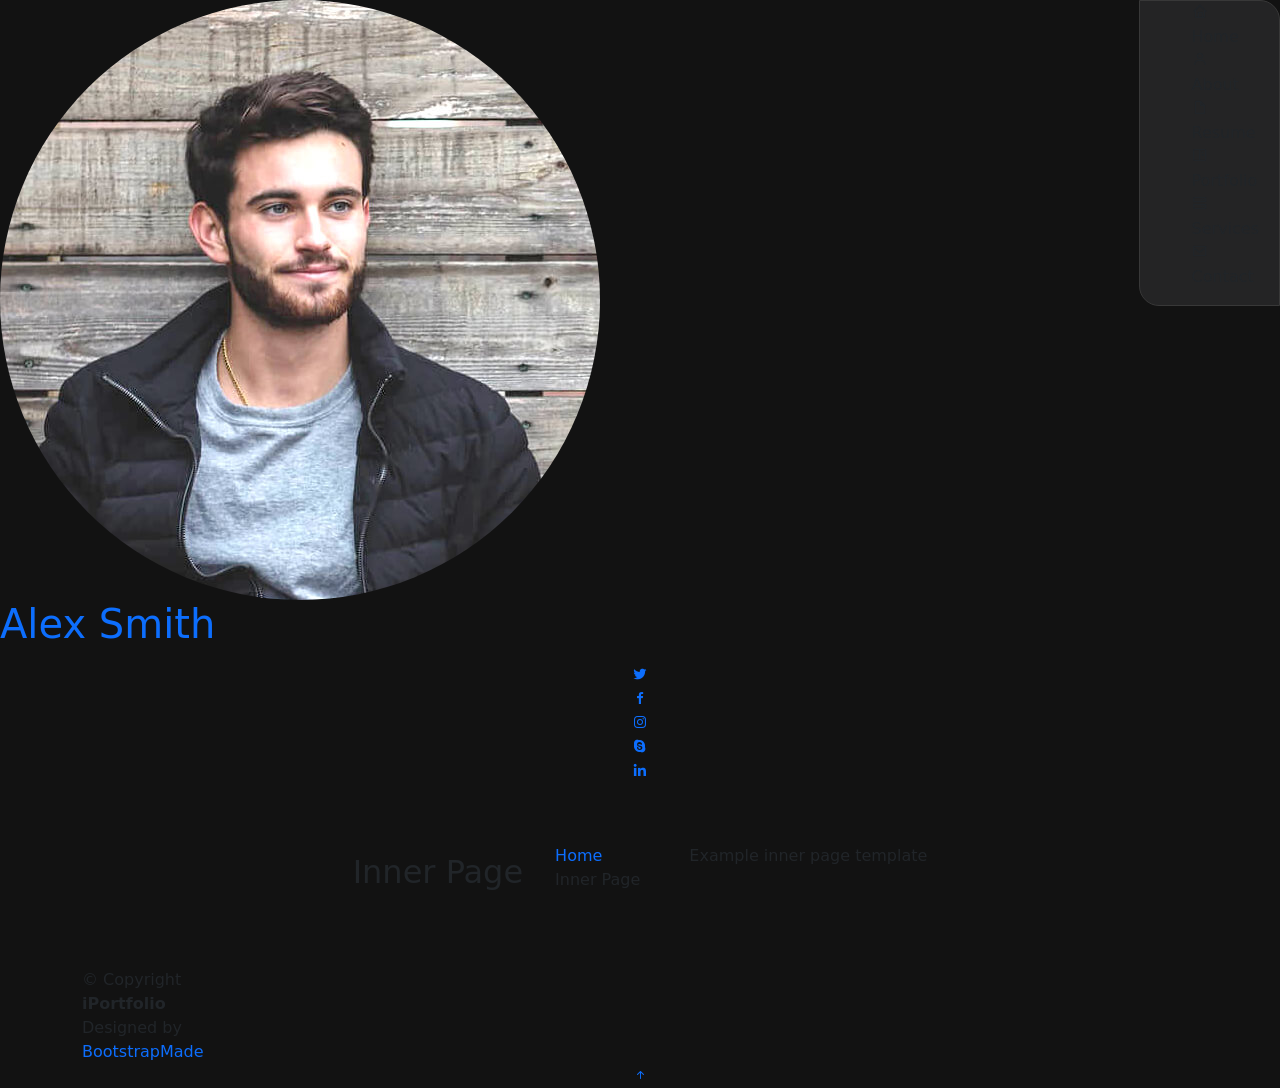
<file: inner-page.html>
<!DOCTYPE html>
<html lang="en">
  <head>
    <meta charset="utf-8" />
    <meta content="width=device-width, initial-scale=1.0" name="viewport" />

    <title>Inner Page - iPortfolio Bootstrap Template</title>
    <meta content="" name="description" />
    <meta content="" name="keywords" />

    <!-- Favicons -->
    <link href="assets/img/favicon.png" rel="icon" />
    <link href="assets/img/apple-touch-icon.png" rel="apple-touch-icon" />

    <!-- Google Fonts -->
    <link
      href="https://fonts.googleapis.com/css?family=Open+Sans:300,300i,400,400i,600,600i,700,700i|Raleway:300,300i,400,400i,500,500i,600,600i,700,700i|Poppins:300,300i,400,400i,500,500i,600,600i,700,700i"
      rel="stylesheet"
    />

    <!-- Vendor CSS Files -->
    <link href="assets/vendor/aos/aos.css" rel="stylesheet" />
    <link href="assets/vendor/bootstrap/css/bootstrap.min.css" rel="stylesheet" />
    <link href="assets/vendor/bootstrap-icons/bootstrap-icons.css" rel="stylesheet" />
    <link href="assets/vendor/boxicons/css/boxicons.min.css" rel="stylesheet" />
    <link href="assets/vendor/glightbox/css/glightbox.min.css" rel="stylesheet" />
    <link href="assets/vendor/swiper/swiper-bundle.min.css" rel="stylesheet" />

    <!-- Template Main CSS File -->
    <link href="assets/css/style.css" rel="stylesheet" />

    <!-- =======================================================
  * Template Name: iPortfolio
  * Updated: Nov 17 2023 with Bootstrap v5.3.2
  * Template URL: https://bootstrapmade.com/iportfolio-bootstrap-portfolio-websites-template/
  * Author: BootstrapMade.com
  * License: https://bootstrapmade.com/license/
  ======================================================== -->
  </head>

  <body>
    <!-- ======= Mobile nav toggle button ======= -->
    <i class="bi bi-list mobile-nav-toggle d-xl-none"></i>

    <!-- ======= Header ======= -->
    <header id="header">
      <div class="d-flex flex-column">
        <div class="profile">
          <img src="assets/img/profile-img.jpg" alt="" class="img-fluid rounded-circle" />
          <h1 class="text-light"><a href="index.html">Alex Smith</a></h1>
          <div class="social-links mt-3 text-center">
            <a href="#" class="twitter"><i class="bx bxl-twitter"></i></a>
            <a href="#" class="facebook"><i class="bx bxl-facebook"></i></a>
            <a href="#" class="instagram"><i class="bx bxl-instagram"></i></a>
            <a href="#" class="google-plus"><i class="bx bxl-skype"></i></a>
            <a href="#" class="linkedin"><i class="bx bxl-linkedin"></i></a>
          </div>
        </div>

        <nav id="navbar" class="nav-menu navbar">
          <ul>
            <li>
              <a href="#hero" class="nav-link scrollto active"><i class="bx bx-home"></i> <span>Home</span></a>
            </li>
            <li>
              <a href="#about" class="nav-link scrollto"><i class="bx bx-user"></i> <span>About</span></a>
            </li>
            <li>
              <a href="#resume" class="nav-link scrollto"><i class="bx bx-file-blank"></i> <span>Resume</span></a>
            </li>
            <li>
              <a href="#portfolio" class="nav-link scrollto"><i class="bx bx-book-content"></i> <span>Portfolio</span></a>
            </li>
            <li>
              <a href="#services" class="nav-link scrollto"><i class="bx bx-server"></i> <span>Services</span></a>
            </li>
            <li>
              <a href="#contact" class="nav-link scrollto"><i class="bx bx-envelope"></i> <span>Contact</span></a>
            </li>
          </ul>
        </nav>
        <!-- .nav-menu -->
      </div>
    </header>
    <!-- End Header -->

    <main id="main">
      <!-- ======= Breadcrumbs ======= -->
      <section class="breadcrumbs">
        <div class="container">
          <div class="d-flex justify-content-between align-items-center">
            <h2>Inner Page</h2>
            <ol>
              <li><a href="index.html">Home</a></li>
              <li>Inner Page</li>
            </ol>
          </div>
        </div>
      </section>
      <!-- End Breadcrumbs -->

      <section class="inner-page">
        <div class="container">
          <p>Example inner page template</p>
        </div>
      </section>
    </main>
    <!-- End #main -->

    <!-- ======= Footer ======= -->
    <footer id="footer">
      <div class="container">
        <div class="copyright">
          &copy; Copyright <strong><span>iPortfolio</span></strong>
        </div>
        <div class="credits">
          <!-- All the links in the footer should remain intact. -->
          <!-- You can delete the links only if you purchased the pro version. -->
          <!-- Licensing information: https://bootstrapmade.com/license/ -->
          <!-- Purchase the pro version with working PHP/AJAX contact form: https://bootstrapmade.com/iportfolio-bootstrap-portfolio-websites-template/ -->
          Designed by <a href="https://bootstrapmade.com/">BootstrapMade</a>
        </div>
      </div>
    </footer>
    <!-- End  Footer -->

    <a href="#" class="back-to-top d-flex align-items-center justify-content-center"><i class="bi bi-arrow-up-short"></i></a>

    <!-- Vendor JS Files -->
    <script src="assets/vendor/purecounter/purecounter_vanilla.js"></script>
    <script src="assets/vendor/aos/aos.js"></script>
    <script src="assets/vendor/bootstrap/js/bootstrap.bundle.min.js"></script>
    <script src="assets/vendor/glightbox/js/glightbox.min.js"></script>
    <script src="assets/vendor/isotope-layout/isotope.pkgd.min.js"></script>
    <script src="assets/vendor/swiper/swiper-bundle.min.js"></script>
    <script src="assets/vendor/typed.js/typed.umd.js"></script>
    <script src="assets/vendor/waypoints/noframework.waypoints.js"></script>
    <script src="assets/vendor/php-email-form/validate.js"></script>

    <!-- Template Main JS File -->
    <script src="assets/js/data.js"></script>
    <script src="assets/js/main.js"></script>
  </body>
</html>
</file>
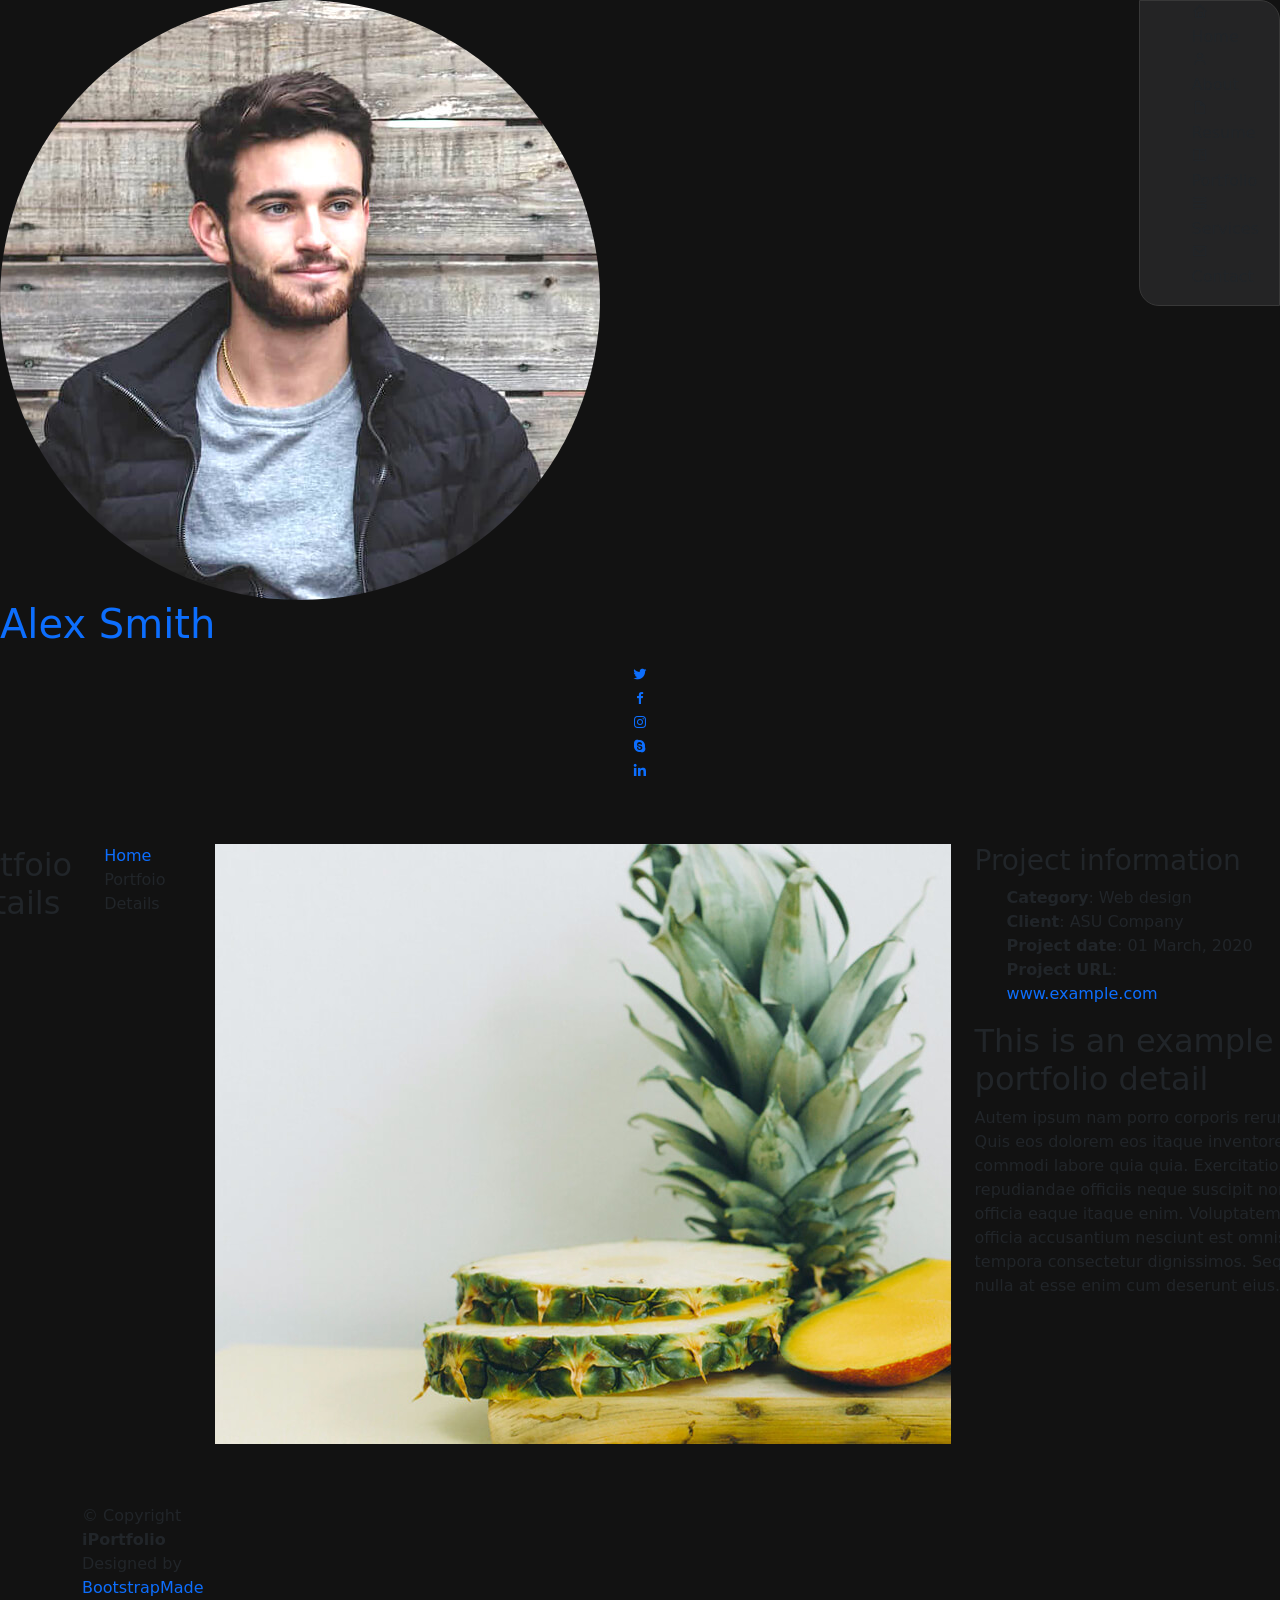
<file: portfolio-details.html>
<!DOCTYPE html>
<html lang="en">
  <head>
    <meta charset="utf-8" />
    <meta content="width=device-width, initial-scale=1.0" name="viewport" />

    <title>Portfolio Details - iPortfolio Bootstrap Template</title>
    <meta content="" name="description" />
    <meta content="" name="keywords" />

    <!-- Favicons -->
    <link href="assets/img/favicon.png" rel="icon" />
    <link href="assets/img/apple-touch-icon.png" rel="apple-touch-icon" />

    <!-- Google Fonts -->
    <link
      href="https://fonts.googleapis.com/css?family=Open+Sans:300,300i,400,400i,600,600i,700,700i|Raleway:300,300i,400,400i,500,500i,600,600i,700,700i|Poppins:300,300i,400,400i,500,500i,600,600i,700,700i"
      rel="stylesheet"
    />

    <!-- Vendor CSS Files -->
    <link href="assets/vendor/aos/aos.css" rel="stylesheet" />
    <link href="assets/vendor/bootstrap/css/bootstrap.min.css" rel="stylesheet" />
    <link href="assets/vendor/bootstrap-icons/bootstrap-icons.css" rel="stylesheet" />
    <link href="assets/vendor/boxicons/css/boxicons.min.css" rel="stylesheet" />
    <link href="assets/vendor/glightbox/css/glightbox.min.css" rel="stylesheet" />
    <link href="assets/vendor/swiper/swiper-bundle.min.css" rel="stylesheet" />

    <!-- Template Main CSS File -->
    <link href="assets/css/style.css" rel="stylesheet" />

    <!-- =======================================================
  * Template Name: iPortfolio
  * Updated: Nov 17 2023 with Bootstrap v5.3.2
  * Template URL: https://bootstrapmade.com/iportfolio-bootstrap-portfolio-websites-template/
  * Author: BootstrapMade.com
  * License: https://bootstrapmade.com/license/
  ======================================================== -->
  </head>

  <body>
    <!-- ======= Mobile nav toggle button ======= -->
    <i class="bi bi-list mobile-nav-toggle d-xl-none"></i>

    <!-- ======= Header ======= -->
    <header id="header">
      <div class="d-flex flex-column">
        <div class="profile">
          <img src="assets/img/profile-img.jpg" alt="" class="img-fluid rounded-circle" />
          <h1 class="text-light"><a href="index.html">Alex Smith</a></h1>
          <div class="social-links mt-3 text-center">
            <a href="#" class="twitter"><i class="bx bxl-twitter"></i></a>
            <a href="#" class="facebook"><i class="bx bxl-facebook"></i></a>
            <a href="#" class="instagram"><i class="bx bxl-instagram"></i></a>
            <a href="#" class="google-plus"><i class="bx bxl-skype"></i></a>
            <a href="#" class="linkedin"><i class="bx bxl-linkedin"></i></a>
          </div>
        </div>

        <nav id="navbar" class="nav-menu navbar">
          <ul>
            <li>
              <a href="#hero" class="nav-link scrollto active"><i class="bx bx-home"></i> <span>Home</span></a>
            </li>
            <li>
              <a href="#about" class="nav-link scrollto"><i class="bx bx-user"></i> <span>About</span></a>
            </li>
            <li>
              <a href="#resume" class="nav-link scrollto"><i class="bx bx-file-blank"></i> <span>Resume</span></a>
            </li>
            <li>
              <a href="#portfolio" class="nav-link scrollto"><i class="bx bx-book-content"></i> <span>Portfolio</span></a>
            </li>
            <li>
              <a href="#services" class="nav-link scrollto"><i class="bx bx-server"></i> <span>Services</span></a>
            </li>
            <li>
              <a href="#contact" class="nav-link scrollto"><i class="bx bx-envelope"></i> <span>Contact</span></a>
            </li>
          </ul>
        </nav>
        <!-- .nav-menu -->
      </div>
    </header>
    <!-- End Header -->

    <main id="main">
      <!-- ======= Breadcrumbs ======= -->
      <section id="breadcrumbs" class="breadcrumbs">
        <div class="container">
          <div class="d-flex justify-content-between align-items-center">
            <h2>Portfoio Details</h2>
            <ol>
              <li><a href="index.html">Home</a></li>
              <li>Portfoio Details</li>
            </ol>
          </div>
        </div>
      </section>
      <!-- End Breadcrumbs -->

      <!-- ======= Portfolio Details Section ======= -->
      <section id="portfolio-details" class="portfolio-details">
        <div class="container">
          <div class="row gy-4">
            <div class="col-lg-8">
              <div class="portfolio-details-slider swiper">
                <div class="swiper-wrapper align-items-center">
                  <div class="swiper-slide">
                    <img src="assets/img/portfolio/portfolio-details-1.jpg" alt="" />
                  </div>

                  <div class="swiper-slide">
                    <img src="assets/img/portfolio/portfolio-details-2.jpg" alt="" />
                  </div>

                  <div class="swiper-slide">
                    <img src="assets/img/portfolio/portfolio-details-3.jpg" alt="" />
                  </div>
                </div>
                <div class="swiper-pagination"></div>
              </div>
            </div>

            <div class="col-lg-4">
              <div class="portfolio-info">
                <h3>Project information</h3>
                <ul>
                  <li><strong>Category</strong>: Web design</li>
                  <li><strong>Client</strong>: ASU Company</li>
                  <li><strong>Project date</strong>: 01 March, 2020</li>
                  <li><strong>Project URL</strong>: <a href="#">www.example.com</a></li>
                </ul>
              </div>
              <div class="portfolio-description">
                <h2>This is an example of portfolio detail</h2>
                <p>
                  Autem ipsum nam porro corporis rerum. Quis eos dolorem eos itaque inventore commodi labore quia quia. Exercitationem repudiandae
                  officiis neque suscipit non officia eaque itaque enim. Voluptatem officia accusantium nesciunt est omnis tempora consectetur
                  dignissimos. Sequi nulla at esse enim cum deserunt eius.
                </p>
              </div>
            </div>
          </div>
        </div>
      </section>
      <!-- End Portfolio Details Section -->
    </main>
    <!-- End #main -->

    <!-- ======= Footer ======= -->
    <footer id="footer">
      <div class="container">
        <div class="copyright">
          &copy; Copyright <strong><span>iPortfolio</span></strong>
        </div>
        <div class="credits">
          <!-- All the links in the footer should remain intact. -->
          <!-- You can delete the links only if you purchased the pro version. -->
          <!-- Licensing information: https://bootstrapmade.com/license/ -->
          <!-- Purchase the pro version with working PHP/AJAX contact form: https://bootstrapmade.com/iportfolio-bootstrap-portfolio-websites-template/ -->
          Designed by <a href="https://bootstrapmade.com/">BootstrapMade</a>
        </div>
      </div>
    </footer>
    <!-- End  Footer -->

    <a href="#" class="back-to-top d-flex align-items-center justify-content-center"><i class="bi bi-arrow-up-short"></i></a>

    <!-- Vendor JS Files -->
    <script src="assets/vendor/purecounter/purecounter_vanilla.js"></script>
    <script src="assets/vendor/aos/aos.js"></script>
    <script src="assets/vendor/bootstrap/js/bootstrap.bundle.min.js"></script>
    <script src="assets/vendor/glightbox/js/glightbox.min.js"></script>
    <script src="assets/vendor/isotope-layout/isotope.pkgd.min.js"></script>
    <script src="assets/vendor/swiper/swiper-bundle.min.js"></script>
    <script src="assets/vendor/typed.js/typed.umd.js"></script>
    <script src="assets/vendor/waypoints/noframework.waypoints.js"></script>
    <script src="assets/vendor/php-email-form/validate.js"></script>

    <!-- Template Main JS File -->
    <script src="assets/js/data.js"></script>
    <script src="assets/js/main.js"></script>
  </body>
</html>
</file>
<file: assets/css/style.css>
/*-----------------------------------*\
  #style.css
\*-----------------------------------*/

/**
 * copyright 2022 @codewithsadee
 */

/*-----------------------------------*\
  #CUSTOM PROPERTY
\*-----------------------------------*/

:root {
  /**
   * colors
   */

  /* gradient */

  --bg-gradient-onyx: linear-gradient(to bottom right, hsl(240, 1%, 25%) 3%, hsl(0, 0%, 19%) 97%);
  --bg-gradient-jet: linear-gradient(to bottom right, hsla(240, 1%, 18%, 0.251) 0%, hsla(240, 2%, 11%, 0) 100%), hsl(240, 2%, 13%);
  --bg-gradient-yellow-1: linear-gradient(to bottom right, hsl(45, 100%, 71%) 0%, hsla(36, 100%, 69%, 0) 50%);
  --bg-gradient-yellow-2: linear-gradient(135deg, hsla(45, 100%, 71%, 0.251) 0%, hsla(35, 100%, 68%, 0) 59.86%), hsl(240, 2%, 13%);
  --border-gradient-onyx: linear-gradient(to bottom right, hsl(0, 0%, 25%) 0%, hsla(0, 0%, 25%, 0) 50%);
  --text-gradient-yellow: linear-gradient(to right, hsl(45, 100%, 72%), hsl(35, 100%, 68%));

  /* solid */

  --jet: hsl(0, 0%, 22%);
  --onyx: hsl(240, 1%, 17%);
  --eerie-black-1: hsl(240, 2%, 13%);
  --eerie-black-2: hsl(240, 2%, 12%);
  --smoky-black: hsl(0, 0%, 7%);
  --white-1: hsl(0, 0%, 100%);
  --white-2: hsl(0, 0%, 98%);
  --orange-yellow-crayola: hsl(45, 100%, 72%);
  --vegas-gold: hsl(45, 54%, 58%);
  --light-gray: hsl(0, 0%, 84%);
  --light-gray-70: hsla(0, 0%, 84%, 0.7);
  --bittersweet-shimmer: hsl(0, 43%, 51%);

  /**
   * typography
   */

  /* font-family */
  --ff-poppins: "Poppins", sans-serif;

  /* font-size */
  --fs-1: 24px;
  --fs-2: 18px;
  --fs-3: 17px;
  --fs-4: 16px;
  --fs-5: 15px;
  --fs-6: 14px;
  --fs-7: 13px;
  --fs-8: 11px;

  /* font-weight */
  --fw-300: 300;
  --fw-400: 400;
  --fw-500: 500;
  --fw-600: 600;

  /**
   * shadow
   */

  --shadow-1: -4px 8px 24px hsla(0, 0%, 0%, 0.25);
  --shadow-2: 0 16px 30px hsla(0, 0%, 0%, 0.25);
  --shadow-3: 0 16px 40px hsla(0, 0%, 0%, 0.25);
  --shadow-4: 0 25px 50px hsla(0, 0%, 0%, 0.15);
  --shadow-5: 0 24px 80px hsla(0, 0%, 0%, 0.25);

  /**
   * transition
   */

  --transition-1: 0.25s ease;
  --transition-2: 0.5s ease-in-out;
}

/*-----------------------------------*\
  #RESET
\*-----------------------------------*/

*,
*::before,
*::after {
  margin: 0;
  padding: 0;
  box-sizing: border-box;
}

a {
  text-decoration: none;
}

li {
  list-style: none;
}

img,
ion-icon,
a,
button,
time,
span {
  display: block;
}

button {
  font: inherit;
  background: none;
  border: none;
  text-align: left;
  cursor: pointer;
}

input,
textarea {
  display: block;
  width: 100%;
  background: none;
  font: inherit;
}

::selection {
  background: var(--orange-yellow-crayola);
  color: var(--smoky-black);
}

:focus {
  outline-color: var(--orange-yellow-crayola);
}

html {
  font-family: var(--ff-poppins);
}

body {
  background: var(--smoky-black);
}

/*-----------------------------------*\
  #REUSED STYLE
\*-----------------------------------*/

.sidebar,
article {
  background: var(--eerie-black-2);
  border: 1px solid var(--jet);
  border-radius: 20px;
  padding: 15px;
  box-shadow: var(--shadow-1);
  z-index: 1;
}

.separator {
  width: 100%;
  height: 1px;
  background: var(--jet);
  margin: 16px 0;
}

.icon-box {
  position: relative;
  background: var(--border-gradient-onyx);
  width: 30px;
  height: 30px;
  border-radius: 8px;
  display: flex;
  justify-content: center;
  align-items: center;
  font-size: 16px;
  color: var(--orange-yellow-crayola);
  box-shadow: var(--shadow-1);
  z-index: 1;
}

.icon-box::before {
  content: "";
  position: absolute;
  inset: 1px;
  background: var(--eerie-black-1);
  border-radius: inherit;
  z-index: -1;
}

.icon-box ion-icon {
  --ionicon-stroke-width: 35px;
}

article {
  display: none;
}

article.active {
  display: block;
  animation: fade 0.5s ease backwards;
}

@keyframes fade {
  0% {
    opacity: 0;
  }
  100% {
    opacity: 1;
  }
}

.h2,
.h3,
.h4,
.h5 {
  color: var(--white-2);
  /** text-transform: capitalize; */
}

.h2 {
  font-size: var(--fs-1);
}

.h3 {
  font-size: var(--fs-2);
}

.h4 {
  font-size: var(--fs-4);
}

.h5 {
  font-size: var(--fs-7);
  font-weight: var(--fw-500);
}

.article-title {
  position: relative;
  padding-bottom: 7px;
}

.article-title::after {
  content: "";
  position: absolute;
  bottom: 0;
  left: 0;
  width: 30px;
  height: 3px;
  background: var(--text-gradient-yellow);
  border-radius: 3px;
}

.has-scrollbar::-webkit-scrollbar {
  width: 5px; /* for vertical scrollbar */
  height: 5px; /* for horizontal scrollbar */
}

.has-scrollbar::-webkit-scrollbar-track {
  background: var(--onyx);
  border-radius: 5px;
}

.has-scrollbar::-webkit-scrollbar-thumb {
  background: var(--orange-yellow-crayola);
  border-radius: 5px;
}

.has-scrollbar::-webkit-scrollbar-button {
  width: 20px;
}

.content-card {
  position: relative;
  background: var(--border-gradient-onyx);
  padding: 15px;
  padding-top: 45px;
  border-radius: 14px;
  box-shadow: var(--shadow-2);
  cursor: pointer;
  z-index: 1;
}

.content-card::before {
  content: "";
  position: absolute;
  inset: 1px;
  background: var(--bg-gradient-jet);
  border-radius: inherit;
  z-index: -1;
}

/*-----------------------------------*\
  #MAIN
\*-----------------------------------*/

main {
  margin: 15px 12px;
  margin-bottom: 75px;
  min-width: 259px;
}

/*-----------------------------------*\
  #SIDEBAR
\*-----------------------------------*/

.sidebar {
  margin-bottom: 15px;
  max-height: 112px;
  overflow: hidden;
  transition: var(--transition-2);
}

.sidebar.active {
  max-height: 405px;
}

.sidebar-info {
  position: relative;
  display: flex;
  justify-content: flex-start;
  align-items: center;
  gap: 15px;
}

.avatar-box img {
  background: var(--bg-gradient-onyx);
  border-radius: 20px;
}

.info-content :is(.name, .my-name) {
  color: var(--white-2);
  font-size: var(--fs-3);
  font-weight: var(--fw-500);
  letter-spacing: -0.25px;
  margin-bottom: 10px;
}

.info-content .title {
  color: var(--white-1);
  background: var(--onyx);
  font-size: var(--fs-8);
  font-weight: var(--fw-300);
  width: max-content;
  padding: 3px 12px;
  border-radius: 8px;
}

.info_more-btn {
  position: absolute;
  top: -15px;
  right: -15px;
  border-radius: 0 15px;
  font-size: 13px;
  color: var(--orange-yellow-crayola);
  background: var(--border-gradient-onyx);
  padding: 10px;
  box-shadow: var(--shadow-2);
  transition: var(--transition-1);
  z-index: 1;
}

.info_more-btn::before {
  content: "";
  position: absolute;
  inset: 1px;
  border-radius: inherit;
  background: var(--bg-gradient-jet);
  transition: var(--transition-1);
  z-index: -1;
}

.info_more-btn:hover,
.info_more-btn:focus {
  background: var(--bg-gradient-yellow-1);
}

.info_more-btn:hover::before,
.info_more-btn:focus::before {
  background: var(--bg-gradient-yellow-2);
}

.info_more-btn span {
  display: none;
}

.sidebar-info_more {
  opacity: 0;
  visibility: hidden;
  transition: var(--transition-2);
}

.sidebar.active .sidebar-info_more {
  opacity: 1;
  visibility: visible;
}

.contacts-list {
  display: grid;
  grid-template-columns: 1fr;
  gap: 16px;
}

.contact-item {
  min-width: 100%;
  display: flex;
  align-items: center;
  gap: 16px;
}

.contact-info {
  max-width: calc(100% - 46px);
  width: calc(100% - 46px);
}

.contact-title {
  color: var(--light-gray-70);
  font-size: var(--fs-8);
  text-transform: uppercase;
  margin-bottom: 2px;
}

.contact-info :is(.contact-link, time, address) {
  color: var(--white-2);
  font-size: var(--fs-7);
}

.contact-info address {
  font-style: normal;
}

.social-list {
  display: flex;
  justify-content: flex-start;
  align-items: center;
  gap: 15px;
  padding-bottom: 4px;
  padding-left: 7px;
}

.social-item .social-link {
  color: var(--light-gray-70);
  font-size: 18px;
}

.social-item .social-link:hover {
  color: var(--light-gray);
}

/*-----------------------------------*\
  #NAVBAR
\*-----------------------------------*/

.navbar {
  position: fixed;
  bottom: 0;
  left: 0;
  width: 100%;
  background: hsla(240, 1%, 17%, 0.75);
  backdrop-filter: blur(10px);
  border: 1px solid var(--jet);
  border-radius: 12px 12px 0 0;
  box-shadow: var(--shadow-2);
  z-index: 5;
}

.navbar-list {
  display: flex;
  flex-wrap: wrap;
  justify-content: center;
  align-items: center;
  padding: 0 10px;
}

.navbar-link {
  color: var(--light-gray);
  font-size: var(--fs-8);
  padding: 20px 7px;
  transition: color var(--transition-1);
}

.navbar-link:focus {
  color: var(--light-gray-70);
}

.navbar-link:hover,
.navbar-link.active {
  color: var(--orange-yellow-crayola);
}

/*-----------------------------------*\
  #ABOUT
\*-----------------------------------*/

.about .article-title {
  margin-bottom: 15px;
}

.about-text {
  color: var(--light-gray);
  font-size: var(--fs-6);
  font-weight: var(--fw-300);
  line-height: 1.6;
}

.about-text p {
  margin-bottom: 15px;
}

/**
 * #service 
 */

.service {
  margin-bottom: 35px;
}

.service-title {
  margin-bottom: 20px;
}

.service-list,
.project-list {
  display: grid;
  grid-template-columns: 1fr;
  gap: 20px;
}

.service-item,
.project-item {
  position: relative;
  background: var(--border-gradient-onyx);
  padding: 20px;
  border-radius: 14px;
  box-shadow: var(--shadow-2);
  z-index: 1;
}

:is(.service-item, .project-item)::before {
  content: "";
  position: absolute;
  inset: 1px;
  background: var(--bg-gradient-jet);
  border-radius: inherit;
  z-index: -1;
}

.service-icon-box {
  margin-bottom: 10px;
}

.service-icon-box :is(img, ion-icon) {
  margin: auto;
  max-width: 42px;
}

.service-content-box,
.project-content-box {
  text-align: center;
}

.service-item-title,
.project-item-title {
  margin-bottom: 7px;
}

.service-item-text,
.project-item-text {
  color: var(--light-gray);
  font-size: var(--fs-6);
  font-weight: var(--fw-3);
  line-height: 1.6;
  text-align: justify;
}

/**
 * #testimonials 
 */

.testimonials {
  margin-bottom: 30px;
}

.testimonials-title {
  margin-bottom: 20px;
}

.testimonials-list {
  display: flex;
  justify-content: flex-start;
  align-items: flex-start;
  gap: 15px;
  margin: 0 -15px;
  padding: 25px 15px;
  padding-bottom: 35px;
  overflow-x: auto;
  scroll-behavior: smooth;
  overscroll-behavior-inline: contain;
  scroll-snap-type: inline mandatory;
}

.testimonials-item {
  min-width: 100%;
  scroll-snap-align: center;
}

.testimonials-avatar-box {
  position: absolute;
  top: 0;
  left: 0;
  transform: translate(15px, -25px);
  background: var(--bg-gradient-onyx);
  border-radius: 14px;
  box-shadow: var(--shadow-1);
}

.testimonials-item-title {
  margin-bottom: 7px;
}

.testimonials-text {
  color: var(--light-gray);
  font-size: var(--fs-6);
  font-weight: var(--fw-300);
  line-height: 1.6;
  display: -webkit-box;
  line-clamp: 4;
  -webkit-line-clamp: 4;
  -webkit-box-orient: vertical;
  overflow: hidden;
}

/**
 * #testimonials-modal
 */

.modal-container {
  position: fixed;
  top: 0;
  left: 0;
  width: 100%;
  height: 100%;
  display: flex;
  justify-content: center;
  align-items: center;
  overflow-y: auto;
  overscroll-behavior: contain;
  z-index: 20;
  pointer-events: none;
  visibility: hidden;
}

.modal-container::-webkit-scrollbar {
  display: none;
}

.modal-container.active {
  pointer-events: all;
  visibility: visible;
}

.overlay {
  position: fixed;
  top: 0;
  left: 0;
  width: 100%;
  height: 100vh;
  background: hsl(0, 0%, 5%);
  opacity: 0;
  visibility: hidden;
  pointer-events: none;
  z-index: 1;
  transition: var(--transition-1);
}

.overlay.active {
  opacity: 0.8;
  visibility: visible;
  pointer-events: all;
}

.testimonials-modal {
  background: var(--eerie-black-2);
  position: relative;
  padding: 15px;
  margin: 15px 12px;
  border: 1px solid var(--jet);
  border-radius: 14px;
  box-shadow: var(--shadow-5);
  transform: scale(1.2);
  opacity: 0;
  transition: var(--transition-1);
  z-index: 2;
}

.modal-container.active .testimonials-modal {
  transform: scale(1);
  opacity: 1;
}

.modal-close-btn {
  position: absolute;
  top: 15px;
  right: 15px;
  background: var(--onyx);
  border-radius: 8px;
  width: 32px;
  height: 32px;
  display: flex;
  justify-content: center;
  align-items: center;
  color: var(--white-2);
  font-size: 18px;
  opacity: 0.7;
}

.modal-close-btn:hover,
.modal-close-btn:focus {
  opacity: 1;
}

.modal-close-btn ion-icon {
  --ionicon-stroke-width: 50px;
}

.modal-avatar-box {
  background: var(--bg-gradient-onyx);
  width: max-content;
  border-radius: 14px;
  margin-bottom: 15px;
  box-shadow: var(--shadow-2);
}

.modal-img-wrapper > img {
  display: none;
}

.modal-title {
  margin-bottom: 4px;
}

.modal-content time {
  font-size: var(--fs-6);
  color: var(--light-gray-70);
  font-weight: var(--fw-300);
  margin-bottom: 10px;
}

.modal-content p {
  color: var(--light-gray);
  font-size: var(--fs-6);
  font-weight: var(--fw-300);
  line-height: 1.6;
}

/**
 * #clients 
 */

.clients {
  margin-bottom: 15px;
}

.clients-list {
  display: flex;
  justify-content: flex-start;
  align-items: flex-start;
  gap: 15px;
  margin: 0 -15px;
  padding: 25px;
  padding-bottom: 25px;
  overflow-x: auto;
  scroll-behavior: smooth;
  overscroll-behavior-inline: contain;
  scroll-snap-type: inline mandatory;
  scroll-padding-inline: 25px;
}

.clients-item {
  min-width: 50%;
  scroll-snap-align: start;
}

.clients-item img {
  width: 100%;
  filter: grayscale(1);
  transition: var(--transition-1);
}

.clients-item img:hover {
  filter: grayscale(0);
}

/*-----------------------------------*\
  #RESUME
\*-----------------------------------*/

.article-title {
  margin-bottom: 30px;
}

/**
 * education and experience 
 */

.timeline {
  margin-bottom: 30px;
}

.timeline .title-wrapper {
  display: flex;
  align-items: center;
  gap: 15px;
  margin-bottom: 25px;
}

.timeline-list {
  font-size: var(--fs-6);
  margin-left: 45px;
}

.timeline-item {
  position: relative;
}

.timeline-item:not(:last-child) {
  margin-bottom: 20px;
}

.timeline-item-title {
  font-size: var(--fs-6);
  line-height: 1.3;
  margin-bottom: 7px;
}

.timeline-list span {
  color: var(--vegas-gold);
  font-weight: var(--fw-400);
  line-height: 1.6;
}

.timeline-item:not(:last-child)::before {
  content: "";
  position: absolute;
  top: -25px;
  left: -30px;
  width: 1px;
  height: calc(100% + 50px);
  background: var(--jet);
}

.timeline-item::after {
  content: "";
  position: absolute;
  top: 5px;
  left: -33px;
  height: 6px;
  width: 6px;
  background: var(--text-gradient-yellow);
  border-radius: 50%;
  box-shadow: 0 0 0 4px var(--jet);
}

.timeline-text {
  color: var(--light-gray);
  font-weight: var(--fw-300);
  line-height: 1.6;
}

/**
 * skills 
 */

.skills-title {
  margin-bottom: 20px;
}

.skills-list {
  padding: 20px;
}

.skills-item:not(:last-child) {
  margin-bottom: 15px;
}

.skill .title-wrapper {
  display: flex;
  align-items: center;
  gap: 5px;
  margin-bottom: 8px;
}

.skill .title-wrapper data {
  color: var(--light-gray);
  font-size: var(--fs-7);
  font-weight: var(--fw-300);
}

.skill-progress-bg {
  background: var(--jet);
  width: 100%;
  height: 8px;
  border-radius: 10px;
}

.skill-progress-fill {
  background: var(--text-gradient-yellow);
  height: 100%;
  border-radius: inherit;
}

/*-----------------------------------*\
  #PORTFOLIO
\*-----------------------------------*/

.filter-list {
  display: none;
}

.filter-select-box {
  position: relative;
  margin-bottom: 25px;
}

.filter-select {
  background: var(--eerie-black-2);
  color: var(--light-gray);
  display: flex;
  justify-content: space-between;
  align-items: center;
  width: 100%;
  padding: 12px 16px;
  border: 1px solid var(--jet);
  border-radius: 14px;
  font-size: var(--fs-6);
  font-weight: var(--fw-300);
}

.filter-select.active .select-icon {
  transform: rotate(0.5turn);
}

.select-list {
  background: var(--eerie-black-2);
  position: absolute;
  top: calc(100% + 6px);
  width: 100%;
  padding: 6px;
  border: 1px solid var(--jet);
  border-radius: 14px;
  z-index: 2;
  opacity: 0;
  visibility: hidden;
  pointer-events: none;
  transition: 0.15s ease-in-out;
}

.filter-select.active + .select-list {
  opacity: 1;
  visibility: visible;
  pointer-events: all;
}

.select-item button {
  background: var(--eerie-black-2);
  color: var(--light-gray);
  font-size: var(--fs-6);
  font-weight: var(--fw-300);
  text-transform: capitalize;
  width: 100%;
  padding: 8px 10px;
  border-radius: 8px;
}

.select-item button:hover {
  --eerie-black-2: hsl(240, 2%, 20%);
}

/* .project-list {
  display: grid;
  grid-template-columns: 1fr 1fr;
  gap: 30px;
  margin-bottom: 10px;
}
*/
/* .project-item {
  display: none;
}

.project-item.active {
  display: block;
  animation: scaleUp 0.25s ease forwards;
}

@keyframes scaleUp {
  0% {
    transform: scale(0.5);
  }
  100% {
    transform: scale(1);
  }
} */
/*
.project-item > a {
  width: 100%;
}

.project-img {
  position: relative;
  width: 100%;
  height: 200px;
  border-radius: 16px;
  overflow: hidden;
  margin-bottom: 15px;
}

.project-img::before {
  content: "";
  position: absolute;
  top: 0;
  left: 0;
  width: 100%;
  height: 100%;
  background: transparent;
  z-index: 1;
  transition: var(--transition-1);
}

.project-item > a:hover .project-img::before {
  background: hsla(0, 0%, 0%, 0.5);
}

.project-item-icon-box {
  --scale: 0.8;

  background: var(--jet);
  color: var(--orange-yellow-crayola);
  position: absolute;
  top: 50%;
  left: 50%;
  transform: translate(-50%, -50%) scale(var(--scale));
  font-size: 20px;
  padding: 18px;
  border-radius: 12px;
  opacity: 0;
  z-index: 1;
  transition: var(--transition-1);
}

.project-item > a:hover .project-item-icon-box {
  --scale: 1;
  opacity: 1;
}

.project-item-icon-box ion-icon {
  --ionicon-stroke-width: 50px;
}

.project-img img {
  width: 100%;
  height: 100%;
  object-fit: cover;
  transition: var(--transition-1);
}

.project-item > a:hover img {
  transform: scale(1.1);
}

.project-title,
.project-category {
  margin-left: 10px;
}

.project-title {
  color: var(--white-2);
  font-size: var(--fs-5);
  font-weight: var(--fw-400);
  text-transform: capitalize;
  line-height: 1.3;
} */

.project-category {
  color: var(--light-gray-70);
  font-size: var(--fs-6);
  font-weight: var(--fw-300);
}

/*-----------------------------------*\
  #BLOG
\*-----------------------------------*/

.blog-posts {
  margin-bottom: 10px;
}

.blog-posts-list {
  display: grid;
  grid-template-columns: 1fr;
  gap: 20px;
}

.blog-post-item > a {
  position: relative;
  background: var(--border-gradient-onyx);
  height: 100%;
  box-shadow: var(--shadow-4);
  border-radius: 16px;
  z-index: 1;
}

.blog-post-item > a::before {
  content: "";
  position: absolute;
  inset: 1px;
  border-radius: inherit;
  background: var(--eerie-black-1);
  z-index: -1;
}

.blog-banner-box {
  width: 100%;
  height: 200px;
  border-radius: 12px;
  overflow: hidden;
}

.blog-banner-box img {
  width: 100%;
  height: 100%;
  object-fit: cover;
  transition: var(--transition-1);
}

.blog-post-item > a:hover .blog-banner-box img {
  transform: scale(1.1);
}

.blog-content {
  padding: 15px;
}

.blog-meta {
  display: flex;
  justify-content: flex-start;
  align-items: center;
  gap: 7px;
  margin-bottom: 10px;
}

.blog-meta :is(.blog-category, time) {
  color: var(--light-gray-70);
  font-size: var(--fs-6);
  font-weight: var(--fw-300);
}

.blog-meta .dot {
  background: var(--light-gray-70);
  width: 4px;
  height: 4px;
  border-radius: 4px;
}

.blog-item-title {
  margin-bottom: 10px;
  line-height: 1.3;
  transition: var(--transition-1);
}

.blog-post-item > a:hover .blog-item-title {
  color: var(--orange-yellow-crayola);
}

.blog-text {
  color: var(--light-gray);
  font-size: var(--fs-6);
  font-weight: var(--fw-300);
  line-height: 1.6;
}

/*-----------------------------------*\
  #CONTACT
\*-----------------------------------*/

.mapbox {
  position: relative;
  height: 250px;
  width: 100%;
  border-radius: 16px;
  margin-bottom: 30px;
  border: 1px solid var(--jet);
  overflow: hidden;
}

.mapbox figure {
  height: 100%;
}

.mapbox iframe {
  width: 100%;
  height: 100%;
  border: none;
  filter: grayscale(1) invert(1);
}

.contact-form {
  margin-bottom: 10px;
}

.form-title {
  margin-bottom: 20px;
}

.input-wrapper {
  display: grid;
  grid-template-columns: 1fr;
  gap: 25px;
  margin-bottom: 25px;
}

.form-input {
  color: var(--white-2);
  font-size: var(--fs-6);
  font-weight: var(--fw-400);
  padding: 13px 20px;
  border: 1px solid var(--jet);
  border-radius: 14px;
  outline: none;
}

.form-input::placeholder {
  font-weight: var(--fw-500);
}

.form-input:focus {
  border-color: var(--orange-yellow-crayola);
}

textarea.form-input {
  min-height: 100px;
  height: 120px;
  max-height: 200px;
  resize: vertical;
  margin-bottom: 25px;
}

textarea.form-input::-webkit-resizer {
  display: none;
}

.form-input:focus:invalid {
  border-color: var(--bittersweet-shimmer);
}

.form-btn {
  position: relative;
  width: 100%;
  background: var(--border-gradient-onyx);
  color: var(--orange-yellow-crayola);
  display: flex;
  justify-content: center;
  align-items: center;
  gap: 10px;
  padding: 13px 20px;
  border-radius: 14px;
  font-size: var(--fs-6);
  text-transform: capitalize;
  box-shadow: var(--shadow-3);
  z-index: 1;
  transition: var(--transition-1);
}

.form-btn::before {
  content: "";
  position: absolute;
  inset: 1px;
  background: var(--bg-gradient-jet);
  border-radius: inherit;
  z-index: -1;
  transition: var(--transition-1);
}

.form-btn ion-icon {
  font-size: 16px;
}

.form-btn:hover {
  background: var(--bg-gradient-yellow-1);
}

.form-btn:hover::before {
  background: var(--bg-gradient-yellow-2);
}

.form-btn:disabled {
  opacity: 0.7;
  cursor: not-allowed;
}

.form-btn:disabled:hover {
  background: var(--border-gradient-onyx);
}

.form-btn:disabled:hover::before {
  background: var(--bg-gradient-jet);
}

/*-----------------------------------*\
  #OTHERS
\*-----------------------------------*/
.text-justify {
  text-align: justify;
}

/*-----------------------------------*\
  #RESPONSIVE
\*-----------------------------------*/

/**
 * responsive larger than 450px screen
 */

@media (min-width: 450px) {
  /**
   * client
   */

  .clients-item {
    min-width: calc(33.33% - 10px);
  }

  /**
   * #PORTFOLIO, BLOG 
   */

  .project-img,
  .blog-banner-box {
    height: auto;
  }
}

/**
 * responsive larger than 580px screen
 */

@media (min-width: 580px) {
  /**
   * CUSTOM PROPERTY
   */

  :root {
    /**
     * typography
     */

    --fs-1: 32px;
    --fs-2: 24px;
    --fs-3: 26px;
    --fs-4: 18px;
    --fs-6: 15px;
    --fs-7: 15px;
    --fs-8: 12px;
  }

  /**
   * #REUSED STYLE
   */

  .sidebar,
  article {
    width: 520px;
    margin-inline: auto;
    padding: 30px;
  }

  .article-title {
    font-weight: var(--fw-600);
    padding-bottom: 15px;
  }

  .article-title::after {
    width: 40px;
    height: 5px;
  }

  .icon-box {
    width: 48px;
    height: 48px;
    border-radius: 12px;
    font-size: 18px;
  }

  /**
   * #MAIN
   */

  main {
    margin-top: 60px;
    margin-bottom: 100px;
  }

  /**
   * #SIDEBAR
   */

  .sidebar {
    max-height: 180px;
    margin-bottom: 30px;
  }

  .sidebar.active {
    max-height: 584px;
  }

  .sidebar-info {
    gap: 25px;
  }

  .avatar-box img {
    width: 120px;
    /* margin: 15px auto; */
    display: block;
    /* border: 8px solid #2c2f3f; */
    border-radius: 30px;
    aspect-ratio: 1;
    object-fit: cover;
    object-position: 50% 5%;
  }

  .info-content :is(.name, .my-name) {
    margin-bottom: 15px;
  }

  .info-content .title {
    padding: 5px 18px;
  }

  .info_more-btn {
    top: -30px;
    right: -30px;
    padding: 10px 15px;
  }

  .info_more-btn span {
    display: block;
    font-size: var(--fs-8);
  }

  .info_more-btn ion-icon {
    display: none;
  }

  .separator {
    margin: 32px 0;
  }

  .contacts-list {
    gap: 20px;
  }

  .contact-info {
    max-width: calc(100% - 64px);
    width: calc(100% - 64px);
  }

  /**
   * #NAVBAR
   */

  .navbar {
    border-radius: 20px 20px 0 0;
  }

  .navbar-list {
    gap: 20px;
  }

  .navbar-link {
    --fs-8: 14px;
  }

  /**
   * #ABOUT
   */

  .about .article-title {
    margin-bottom: 20px;
  }

  .about-text {
    margin-bottom: 40px;
  }

  /* service */

  .service-item,
  .project-item {
    display: flex;
    justify-content: flex-start;
    align-items: flex-start;
    gap: 18px;
    padding: 25px;
  }

  .service-icon-box {
    margin-bottom: 0;
    margin-top: 5px;
  }
  .service-icon-box ion-icon {
    font-size: 26px;
  }

  .service-content-box,
  .project-content-box {
    text-align: left;
  }

  /* testimonials */

  .testimonials-title {
    margin-bottom: 25px;
  }

  .testimonials-list {
    gap: 30px;
    margin: 0 -30px;
    padding: 30px;
    padding-bottom: 35px;
  }

  .content-card {
    padding: 30px;
    padding-top: 25px;
  }

  .testimonials-avatar-box {
    transform: translate(30px, -30px);
    border-radius: 20px;
  }

  .testimonials-avatar-box img {
    width: 80px;
  }

  .testimonials-item-title {
    margin-bottom: 10px;
    margin-left: 95px;
  }

  .testimonials-text {
    line-clamp: 2;
    -webkit-line-clamp: 2;
  }

  /* testimonials modal */

  .modal-container {
    padding: 20px;
  }

  .testimonials-modal {
    display: flex;
    justify-content: flex-start;
    align-items: stretch;
    gap: 25px;
    padding: 30px;
    border-radius: 20px;
  }

  .modal-img-wrapper {
    display: flex;
    flex-direction: column;
    align-items: center;
  }

  .modal-avatar-box {
    border-radius: 18px;
    margin-bottom: 0;
  }

  .modal-avatar-box img {
    width: 65px;
  }

  .modal-img-wrapper > img {
    display: block;
    flex-grow: 1;
    width: 35px;
  }

  /* clients */

  .clients-list {
    gap: 50px;
    margin: 0 -30px;
    padding: 45px;
    scroll-padding-inline: 45px;
  }

  .clients-item {
    min-width: calc(33.33% - 35px);
  }

  /**
   * #RESUME
   */

  .timeline-list {
    margin-left: 65px;
  }

  .timeline-item:not(:last-child)::before {
    left: -40px;
  }

  .timeline-item::after {
    height: 8px;
    width: 8px;
    left: -43px;
  }

  .skills-item:not(:last-child) {
    margin-bottom: 25px;
  }

  /**
   * #PORTFOLIO, BLOG
   */

  .project-img,
  .blog-banner-box {
    border-radius: 16px;
  }

  .blog-posts-list {
    gap: 30px;
  }

  .blog-content {
    padding: 25px;
  }

  /**
   * #CONTACT
   */

  .mapbox {
    height: 380px;
    border-radius: 18px;
  }

  .input-wrapper {
    gap: 30px;
    margin-bottom: 30px;
  }

  .form-input {
    padding: 15px 20px;
  }

  textarea.form-input {
    margin-bottom: 30px;
  }

  .form-btn {
    --fs-6: 16px;
    padding: 16px 20px;
  }

  .form-btn ion-icon {
    font-size: 18px;
  }
}

/**
 * responsive larger than 768px screen
 */

@media (min-width: 768px) {
  /**
   * REUSED STYLE
   */

  .sidebar,
  article {
    width: 700px;
  }

  .has-scrollbar::-webkit-scrollbar-button {
    width: 100px;
  }

  /**
   * SIDEBAR
   */

  .contacts-list {
    grid-template-columns: 1fr 1fr;
    gap: 30px 15px;
  }

  /**
   * NAVBAR
   */

  .navbar-link {
    --fs-8: 15px;
  }

  /**
   * ABOUT
   */

  /* testimonials modal */

  .testimonials-modal {
    gap: 35px;
    max-width: 680px;
  }

  .modal-avatar-box img {
    width: 80px;
  }

  /**
   * PORTFOLIO
   */

  .article-title {
    padding-bottom: 20px;
  }

  .filter-select-box {
    display: none;
  }

  .filter-list {
    display: flex;
    justify-content: flex-start;
    align-items: center;
    gap: 25px;
    padding-left: 5px;
    margin-bottom: 30px;
  }

  .filter-item button {
    color: var(--light-gray);
    font-size: var(--fs-5);
    transition: var(--transition-1);
  }

  .filter-item button:hover {
    color: var(--light-gray-70);
  }

  .filter-item button.active {
    color: var(--orange-yellow-crayola);
  }

  /* portfolio and blog grid */

  /* .project-list, */
  .blog-posts-list {
    grid-template-columns: 1fr 1fr;
  }

  /**
   * CONTACT
   */

  .input-wrapper {
    grid-template-columns: 1fr 1fr;
  }

  .form-btn {
    width: max-content;
    margin-left: auto;
  }
}

/**
 * responsive larger than 1024px screen
 */

@media (min-width: 1024px) {
  /**
   * CUSTOM PROPERTY
   */

  :root {
    /**
    * shadow
    */

    --shadow-1: -4px 8px 24px hsla(0, 0%, 0%, 0.125);
    --shadow-2: 0 16px 30px hsla(0, 0%, 0%, 0.125);
    --shadow-3: 0 16px 40px hsla(0, 0%, 0%, 0.125);
  }

  /**
   * REUSED STYLE
   */

  .sidebar,
  article {
    width: 950px;
    box-shadow: var(--shadow-5);
  }

  /**
   * MAIN 
   */

  main {
    margin-bottom: 60px;
  }

  .main-content {
    position: relative;
    width: max-content;
    margin: auto;
  }

  /**
   * NAVBAR
   */

  .navbar {
    position: absolute;
    bottom: auto;
    top: 0;
    left: auto;
    right: 0;
    width: max-content;
    border-radius: 0 20px;
    padding: 0 20px;
    box-shadow: none;
  }

  .navbar-list {
    gap: 30px;
    padding: 0 20px;
  }

  .navbar-link {
    font-weight: var(--fw-500);
  }

  /**
   * ABOUT
   */

  /* service */

  .service-list,
  .project-list {
    grid-template-columns: 1fr 1fr;
    gap: 20px 25px;
  }

  /* testimonials */

  .testimonials-item {
    min-width: calc(50% - 15px);
  }

  /* clients */

  .clients-item {
    min-width: calc(25% - 38px);
  }

  /**
   * PORTFOLIO
   */

  /* .project-list {
    grid-template-columns: repeat(3, 1fr);
  } */

  /**
   * BLOG
   */

  .blog-banner-box {
    height: 230px;
  }
}

/**
 * responsive larger than 1250px screen
 */

@media (min-width: 1250px) {
  /**
   * RESET
   */

  body::-webkit-scrollbar {
    width: 20px;
  }

  body::-webkit-scrollbar-track {
    background: var(--smoky-black);
  }

  body::-webkit-scrollbar-thumb {
    border: 5px solid var(--smoky-black);
    background: hsla(0, 0%, 100%, 0.1);
    border-radius: 20px;
    box-shadow: inset 1px 1px 0 hsla(0, 0%, 100%, 0.11), inset -1px -1px 0 hsla(0, 0%, 100%, 0.11);
  }

  body::-webkit-scrollbar-thumb:hover {
    background: hsla(0, 0%, 100%, 0.15);
  }

  body::-webkit-scrollbar-button {
    height: 60px;
  }

  /**
   * REUSED STYLE
   */

  .sidebar,
  article {
    width: auto;
  }

  article {
    min-height: 100%;
  }

  /**
   * MAIN
   */

  main {
    max-width: 1200px;
    margin-inline: auto;
    display: flex;
    justify-content: center;
    align-items: stretch;
    gap: 25px;
  }

  .main-content {
    min-width: 75%;
    width: 75%;
    margin: 0;
  }

  /**
   * SIDEBAR
   */

  .sidebar {
    position: sticky;
    top: 60px;
    max-height: max-content;
    height: 100%;
    margin-bottom: 0;
    padding-top: 60px;
    z-index: 1;
  }

  .sidebar-info {
    flex-direction: column;
  }

  .avatar-box img {
    width: 150px;
  }

  .info-content :is(.name, .my-name) {
    white-space: nowrap;
    text-align: center;
  }

  .info-content .title {
    margin: auto;
  }

  .info_more-btn {
    display: none;
  }

  .sidebar-info_more {
    opacity: 1;
    visibility: visible;
  }

  .contacts-list {
    grid-template-columns: 1fr;
  }

  .contact-info :is(.contact-link) {
    white-space: nowrap;
    overflow: hidden;
    text-overflow: ellipsis;
  }

  .contact-info :is(.contact-link, time, address) {
    --fs-7: 14px;
    font-weight: var(--fw-300);
  }

  .separator:last-of-type {
    margin: 15px 0;
    opacity: 0;
  }

  .social-list {
    justify-content: center;
  }

  /**
	 * RESUME
	 */

  .timeline-text {
    max-width: 700px;
  }
}
</file>
